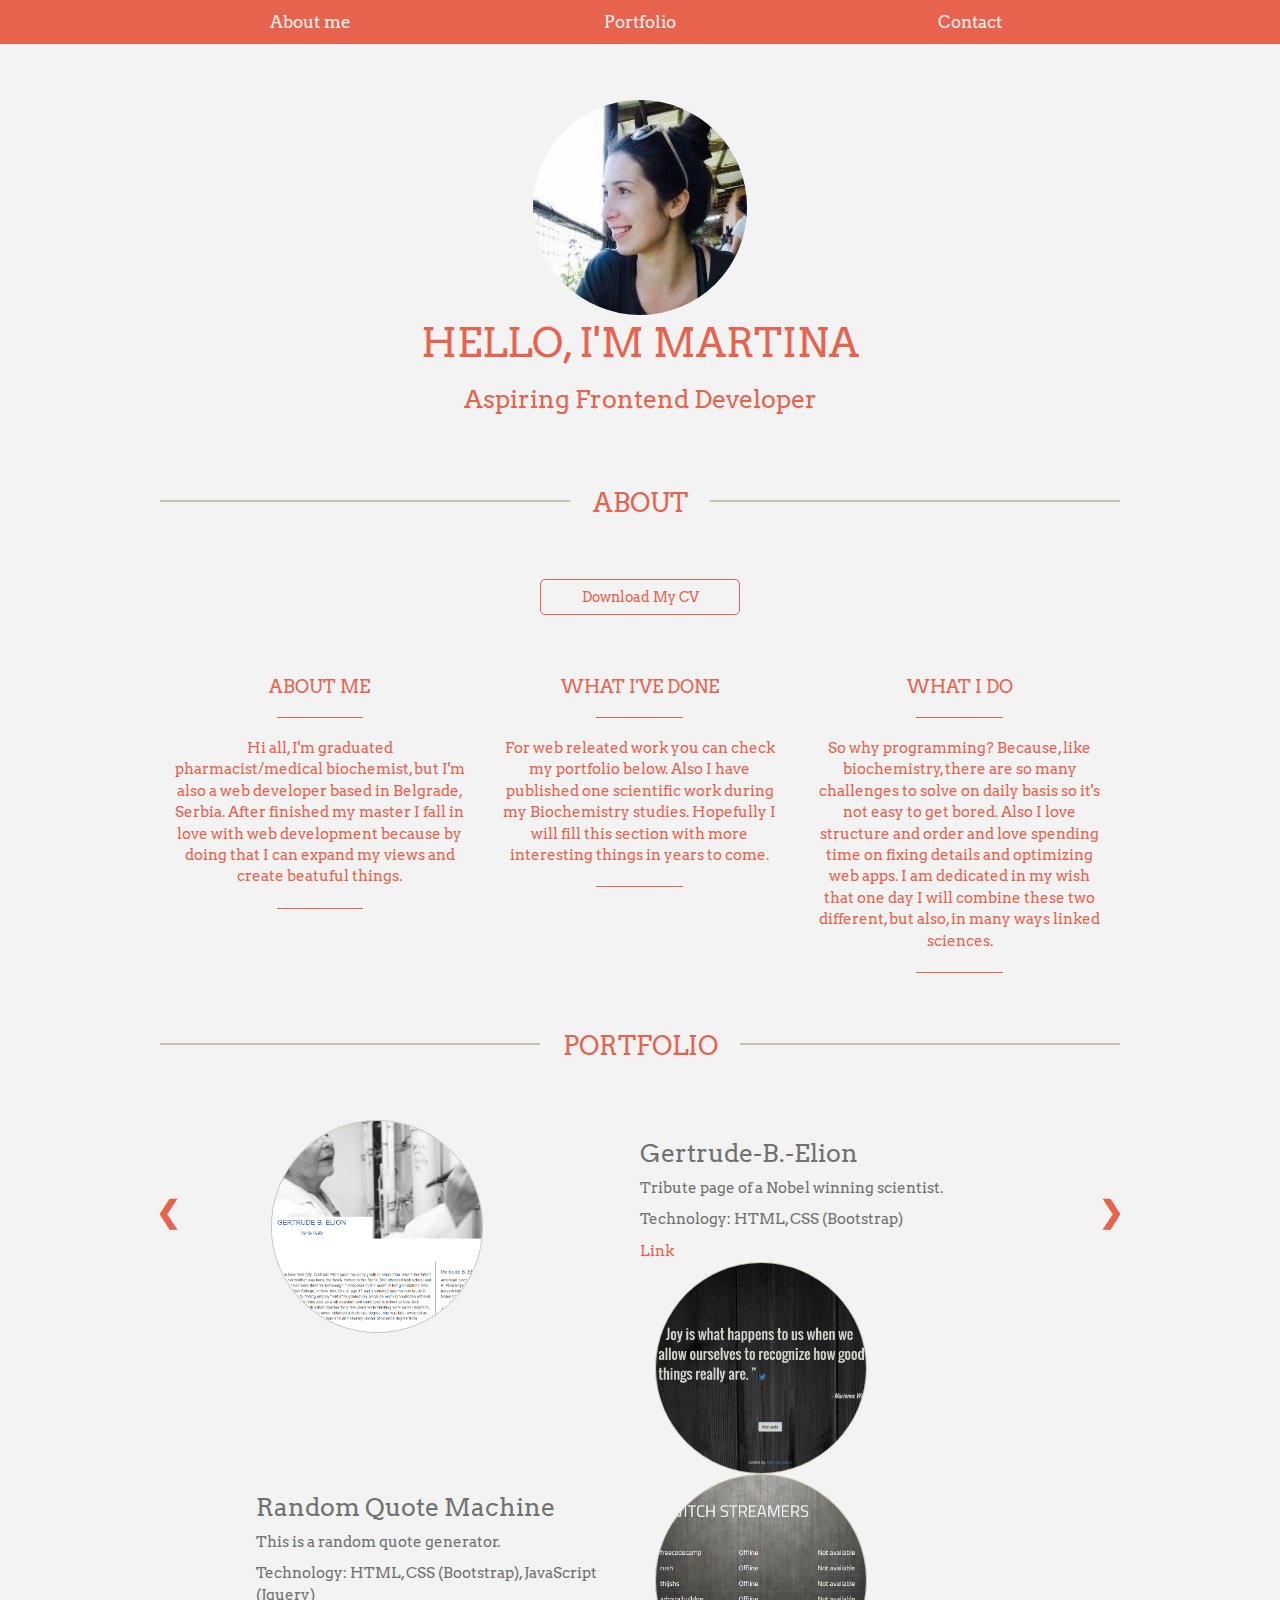
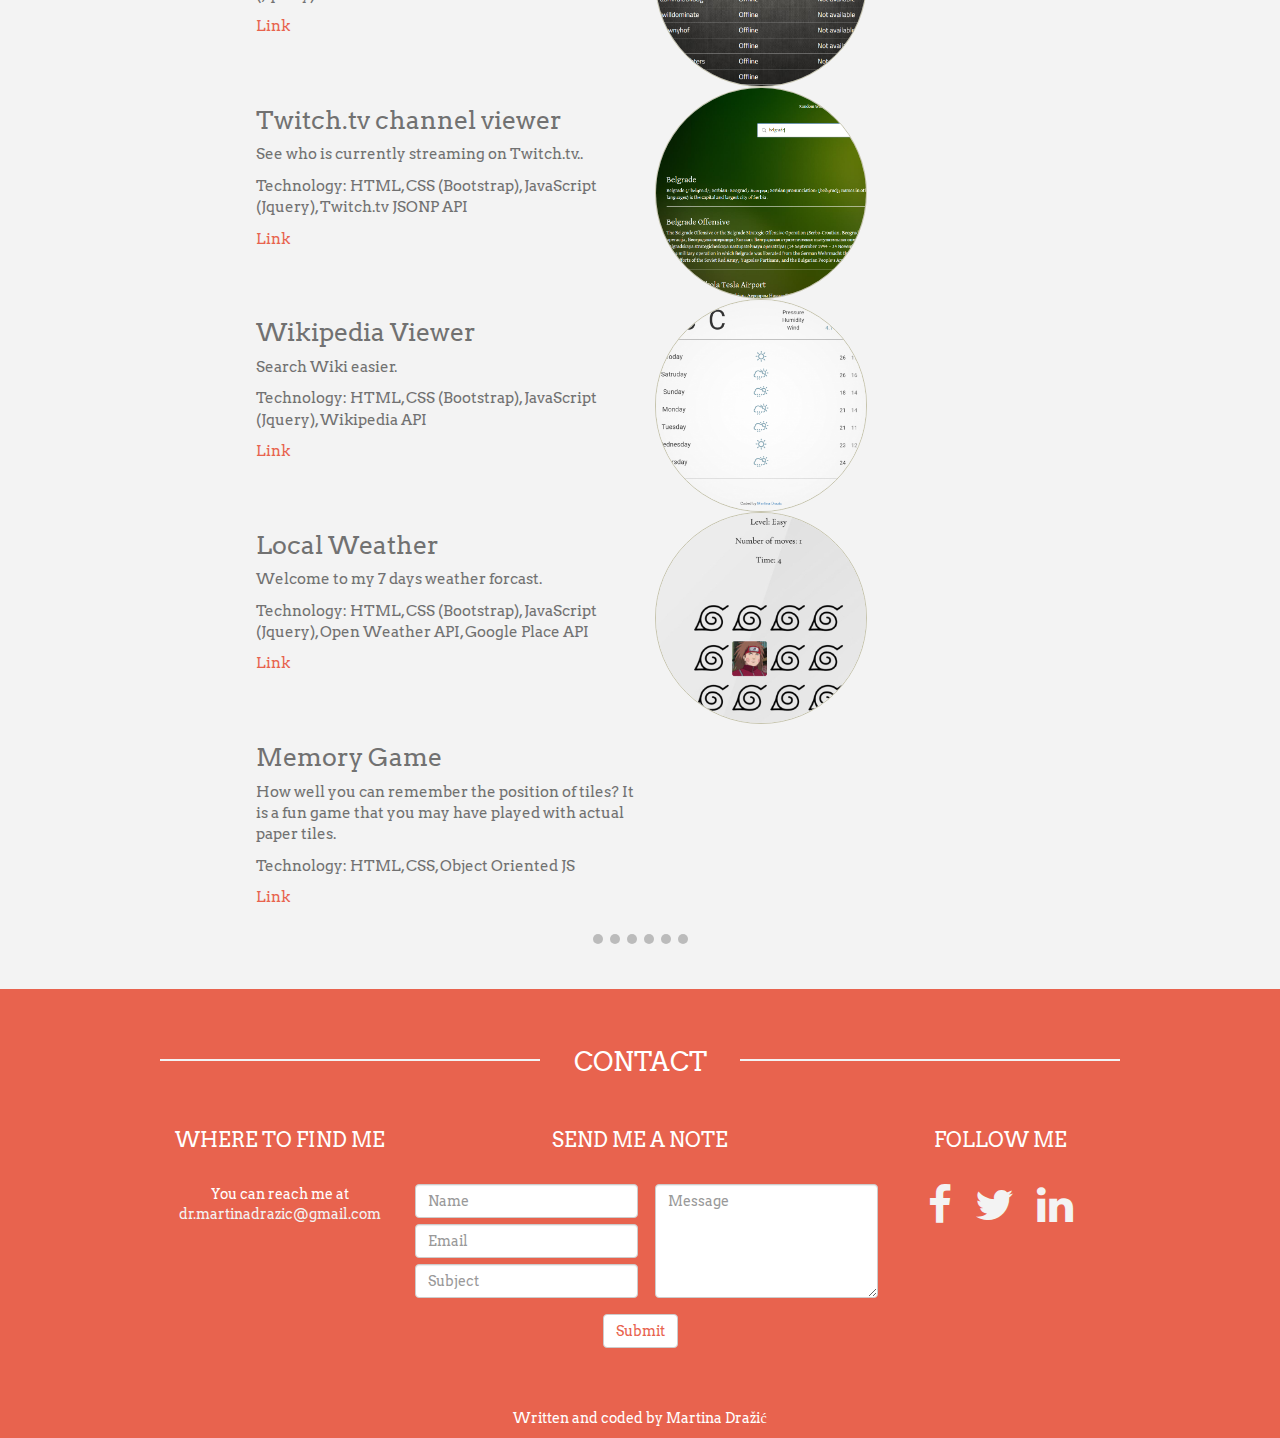
<file: index.html>
<!DOCTYPE html>
<html>
	<head>
		<meta name="viewport" content="width=device-width, initial-scale=1">
		<meta charset="UTF-8">
		<script src="https://code.jquery.com/jquery-3.1.0.min.js" integrity="sha256-cCueBR6CsyA4/9szpPfrX3s49M9vUU5BgtiJj06wt/s="   crossorigin="anonymous"></script>
		<link href="https://fonts.googleapis.com/css?family=Arvo" rel="stylesheet">
		<link rel="stylesheet" type="text/css" href="font-awesome/css/font-awesome.min.css">
		<link rel="stylesheet" type="text/css" href="css/bootstrap.css">
		<link rel="stylesheet" type="text/css" href="css/style.css">
		<title>Martina Dražić</title>
	</head>
	<body>
		<div class="container-fluid">
			<div class="row">
				<div class="col-md-12 header navbar-fixed-top">
					<div class="header-top">
						<ul class="row text-center">
							<li class="col-md-4 col-xs-12"><a href="#about">About me</a></li>
							<li class="col-md-4 col-xs-12"><a href="#myportfolio">Portfolio</a></li>
							<li class="col-md-4 col-xs-12"><a href="#mycontact">Contact</a></li>
						</ul>
					</div>
				</div>
			</div>
			<div class="content">
				<div class="row">
					<div class="col-md-12">
						<div class="image">
							<img src="css/image/myimage.jpg" class="img-responsive img-circle" alt="Martina Drazic image">
							<div class="text-center">
								<p class="colon1">HELLO, I'M MARTINA</p>
								<p class="colon2">Aspiring Frontend Developer</p>
							</div>
						</div>
					</div>
				</div>
				<div class="row" id="about">
					<div class="col-md-12 line">
						<div class="about"></div>
						<p>ABOUT</p>
					</div>
				</div>
				<div class="row">
					<div class="col-md-12">
						<div class="button">
							<a href="publicAsset/MartinaDrazic.pdf" target="_blank"><p>Download My CV</p></a>
						</div>
					</div>
				</div>
				<div class="row">
					<div class="center">
						<div class="col-md-4 text">
							<h4>ABOUT ME</h4>
							<div class="delimiter"></div>
							<p>Hi all, I'm graduated pharmacist/medical biochemist, but I'm also a web developer based in Belgrade, Serbia. After finished my master I fall in love with web development because by doing that I can expand my views and create beatuful things.</p>
							<div class="delimiter"></div>
						</div>
						<div class="col-md-4 text">
							<h4>WHAT I'VE DONE</h4>
							<div class="delimiter"></div>
							<p>For web releated work you can check my portfolio below. Also I have published one scientific work during my Biochemistry studies. Hopefully I will fill this section with more interesting things in years to come.</p>
							<div class="delimiter"></div>
						</div>
						<div class="col-md-4 text">
							<h4>WHAT I DO</h4>
							<div class="delimiter"></div>
							<p>So why programming? Because, like biochemistry, there are so many challenges to solve on daily basis so it's not easy to get bored. Also I love structure and order and love spending time on fixing details and optimizing web apps. I am dedicated in my wish that one day I will combine these two different, but also, in many ways linked sciences.</p>
							<div class="delimiter"></div>
						</div>
					</div>
				</div>
				<div class="row" id="myportfolio">
					<div class="col-md-12 line">
						<div class="about"></div>
						<p class="portfolio">PORTFOLIO</p>
					</div>
				</div>
				<div class="row">
					<div class="slideshow-container">
						<div class="mySlides fadein">
							<div class="project">
								<div class="col-md-6">
									<img src="css/image/tributePageNew.png" class="img-responsive img-circle">
								</div>
								<div class="description col-md-6">
									<h3>Gertrude-B.-Elion</h3>
									<p>Tribute page of a Nobel winning scientist.</p>
									<p>Technology: HTML, CSS (Bootstrap)</p>
									<a href="https://martinadrazic.github.io/Gertrude-B.-Elion/" target="_blank">Link</a>
								</div>
							</div>
						</div>
						<div class="mySlides fadein">
							<div class="project">
								<div class="col-md-6">
									<img src="css/image/RandomQuoteMachinenew.png" class="img-responsive img-circle">
								</div>
								<div class="description col-md-6">
									<h3>Random Quote Machine</h3>
									<p>This is a random quote generator.</p>
									<p>Technology: HTML, CSS (Bootstrap), JavaScript (Jquery)</p>
									<a href="http://martinadrazic.com/Random-Quote-Machine/" target="_blank">Link</a>
								</div>
							</div>
						</div>
						<div class="mySlides fadein">
							<div class="project">
								<div class="col-md-6">
									<img src="css/image/TwitchTVNew.png" class="img-responsive img-circle">
								</div>
								<div class="description col-md-6">
									<h3>Twitch.tv channel viewer</h3>
									<p>See who is currently streaming on Twitch.tv..</p>
									<p>Technology: HTML, CSS (Bootstrap), JavaScript (Jquery), Twitch.tv JSONP API </p>
									<a href="https://martinadrazic.github.io/Twitch.tv/" target="_blank">Link</a>
								</div>
							</div>
						</div>
						<div class="mySlides fadein">
							<div class="project">
								<div class="col-md-6">
									<img src="css/image/WikipediaViewerNew.png" class="img-responsive img-circle">
								</div>
								<div class="description col-md-6">
									<h3>Wikipedia Viewer</h3>
									<p>Search Wiki easier.</p>
									<p>Technology: HTML, CSS (Bootstrap), JavaScript (Jquery), Wikipedia API </p>
									<a href="https://martinadrazic.github.io/Wikipedia-Viewer/" target="_blank">Link</a>
								</div>
							</div>
						</div>
						<div class="mySlides fadein">
							<div class="project">
								<div class="col-md-6">
									<img src="css/image/WeatherAppNew.png" class="img-responsive img-circle">
								</div>
								<div class="description col-md-6">
									<h3>Local Weather</h3>
									<p>Welcome to my 7 days weather forcast.</p>
									<p>Technology: HTML, CSS (Bootstrap), JavaScript (Jquery), Open Weather API, Google Place API</p>
									<a href="http://martinadrazic.com/Local-Weather/" target="_blank">Link</a>
								</div>
							</div>
						</div>
						<div class="mySlides fadein">
							<div class="project">
								<div class="col-md-6">
									<img src="css/image/memoryGame.jpg" class="img-responsive img-circle">
								</div>
								<div class="description col-md-6">
									<h3>Memory Game</h3>
									<p>How well you can remember the position of tiles? It is a fun game that you may have played with actual paper tiles.</p>
									<p>Technology: HTML, CSS, Object Oriented JS</p>
									<a href="https://martinadrazic.github.io/Memory-Game/" target="_blank">Link</a>
								</div>
							</div>
						</div>
						<a class="prev" onclick="plusSlides(-1)">&#10094;</a>
						<a class="next" onclick="plusSlides(1)">&#10095;</a>
					</div>
				</div>
				<div class="row">
					<div class="col-md-12 dot-view text-center">
						<span class="dot" onclick="currentSlide(1)"></span>
						<span class="dot" onclick="currentSlide(2)"></span>
						<span class="dot" onclick="currentSlide(3)"></span>
						<span class="dot" onclick="currentSlide(4)"></span>
						<span class="dot" onclick="currentSlide(5)"></span>
						<span class="dot" onclick="currentSlide(6)"></span>
					</div>
				</div>
			</div>
			<div class="row">
				<div class="footer container-fluid">
					<div class="row" id="mycontact">
						<div class="content">
							<div class="col-md-12 line">
								<div class="about-last-line"></div>
								<p class="contact">CONTACT</p>
							</div>
						</div>
					</div>
					<div class="row">
						<div class="footer-bottom">
							<div class="col-md-3 left-text text-center">
								<p class="title">WHERE TO FIND ME</p>
								<p class="mail">You can reach me at</p><a href="https://mail.google.com/mail/u/0/#inbox">dr.martinadrazic@gmail.com</a>
							</div>
							<div class="col-md-6 text-center">
								<p class="title">SEND ME A NOTE</p>
								<div class="row">
									<form class="col-md-12" action="https://formspree.io/dr.martinadrazic@gmail.com" method="POST">
										<div class="row">
											<div class="col-md-6 sent-message">
												<input type="text" class="form-control" placeholder="Name" name="name">
												<input type="text" class="form-control" placeholder="Email" name="email">
												<input type="text" class="form-control" placeholder="Subject" name="_subject">
												<input type="hidden" name="_next" value="http://martinadrazic.com/thanks.html"/>
											</div>
											<div class="col-md-6 message-field">
												<textarea class="form-control" rows="5" placeholder="Message" name="message"></textarea>
											</div>
										</div>
										<div class="row">
											<div class="col-md-12 sent-button">
												<button class="btn btn-default" type="submit" >Submit</button>
											</div>
										</div>
									</form>
								</div>
							</div>
							<div class="col-md-3 text-center">
								<p class="title">FOLLOW ME</p>
								<div class="icons">
									<a href="https://www.facebook.com/draziceva" target="_blank"><i class="fa fa-facebook fa-3x"></i></a>
									<a class="twitter" href="https://twitter.com/marutinkaa" target="_blank"><i class="fa fa-twitter fa-3x"></i></a>
									<a href="https://www.linkedin.com/in/martina-drazic-232034116?trk=nav_responsive_tab_profile" target="_blank"><i class="fa fa-linkedin fa-3x"></i></a>
								</div>
							</div>
							<div class="col-md-12 text-center postnote">
								<p>Written and coded by Martina Dražić</p>
							</div>
						</div>
					</div>
				</div>
			</div>
		</div>
	</div>
	<script type="text/javascript" src="js/app.js"></script>
</body>
</html>
</file>
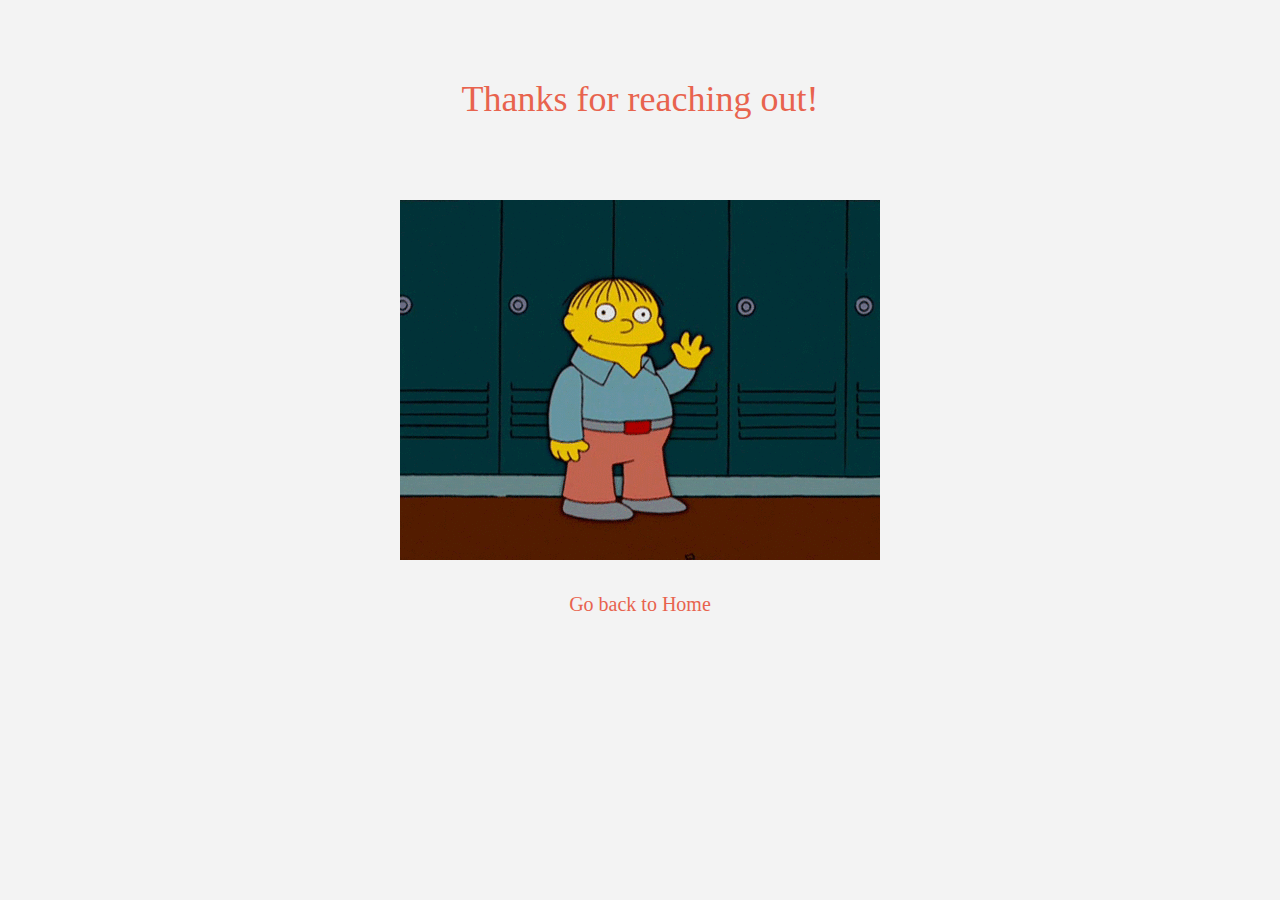
<file: thanks.html>
<!DOCTYPE html>
<html>
<head>
	<meta name="viewport" content="width=device-width, initial-scale=1">
	<link rel="stylesheet" type="text/css" href="css/bootstrap.css">
	<link rel="stylesheet" type="text/css" href="css/style.css">
	<title>Martina Drazic</title>
</head>
<body>
	<div class="container">
		<div class="row">
			<div class="col-md-12 thank-you">
				<h1>Thanks for reaching out!</h1>
				<div class="row">
					<img class="img-responsive" src="css/image/hello.gif">
				</div>
				<div>
					<a href="/">Go back to Home</a>
				</div>
			</div>
		</div>
	</div>
</body>
</html>
</file>
<file: css/style.css>
body {
	background-color: #F3F3F3;
	font-family: 'Arvo', serif;
}

.header, .footer {
	background-color: #E8634E;
}

.header-top li {
	display: inline-block;
	list-style-type: none;
	color: white;
	font-size: 17px;
}

.header-top ul {
	padding-left: 0px;
	padding-top: 10px;
}

.left-text a, 
.icons a,
.header-top a,
.button p:hover,
.button p:focus {
	color: #F3F3F3;
}

.header-top, .content {
	width: 100%;
    max-width: 960px;
    height: 100%; 
    margin: 0 auto;
}

.content .row {
	margin-left: 0px;
	margin-right: 0px;
}

.image {
	width: 100%;
	height: 330px;
	margin: 0px auto;
}

.image img {
	max-width:65%;
	max-height:65%;
	margin: 100px auto 0px;
}

.image div {
	color: #E8634E;

}

.colon1 {
	font-size: 40px;
}

.colon2 {
	font-size: 25px;
}

#about p,
#myportfolio p {
	background-color: #F3F3F3;
}

#mycontact p {
	background-color: #E8634E;
	color: white
}

.about {
	height: 2px;
	width: 100%;
	background-color: #C6C4AD;
	margin-top: 40px;
	position: absolute;
	left: 0px;
}

.line p {
	width: 50px;
	margin:auto;
	height: 100%;
	background-color: white;
	color: #E8634E;
	position: relative;
    top: 24px;
    width: 140px;
    text-align: center;
    font-size: 26px;
}

.button {
	border-radius: 5px;
	width: 200px;
	background-color: #F3F3F3;
	border: 1px solid #E8634E;
	margin: 42px auto;
}

.button:hover, .button:focus {
	background-color: #E8634E;
	-webkit-transition: background-color 400ms linear;
    -moz-transition: background-color 400ms linear;
    -o-transition: background-color 400ms linear;
    -ms-transition: background-color 400ms linear;
    transition: background-color 400ms linear;
}

.button p {
	text-align: center;
	margin: 7px;
	color: #E8634E;
}

.button a {
	color: #F3F3F3;
	text-decoration: none;
}

.delimiter {
	width: 30%;
    height: 1px;
    background-color: #E8634E;
    margin: 0px auto;
}

.text p {
	text-align: center;
	margin-top: 20px;
	margin-bottom: 20px;
	color: #E8634E;
	font-size: 15px;
}

.text h4 {
	text-align: center;
	margin-bottom: 20px;
	margin-top: 20px;
	color: #E8634E;
}

.line .portfolio {
	width: 50px;
	margin:auto;
	height: 100%;
	background-color: white;
	position: relative;
    top: 24px;
    width: 200px;
    text-align: center;
    font-size: 26px;
}

.portfolio {
	margin-top: 80px;
	margin-bottom: 80px;
	padding-left: 0px;
	padding-right: 0px;
}

.project {
	margin-top: 40px;
	margin-bottom: 20px;
}

.project img {
	width: 60%;
	border: solid 1px #C6C4AD;
}

.dot-view {
	margin-top: 20px;
	margin-bottom: 40px;
}

.slideshow-container {
	width: 80%;
	max-width: 1000px;
	position: relative;
	margin: auto;
}

.prev, .next {
	cursor: pointer;
	position: absolute;
	top: 70px;
	color: #E8634E;
	font-weight: bold;
	font-size: 30px;
	transition: 0.6s ease;
}

.prev {
	left: -100px;
}

.next {
	right: -100px;
}

.prev:hover, .next:hover {
  	color: rgba(0,0,0,0.8);
	text-decoration: none;
}

.dot {
	cursor:pointer;
	height: 10px;
	width: 10px;
	margin: 0 2px;
	background-color: #bbb;
	border-radius: 50%;
	display: inline-block;
	transition: background-color 0.6s ease;
}

.active, .dot:hover {
  	background-color: #717171;
}

.fadein {
	-webkit-animation: fade 1.5s ; /* Chrome, Safari, Opera */
    animation: fade 1.5s ;
   	position: relative;
}

@-webkit-keyframes fade {
	from {opacity: 0} 
	to {opacity: 1}
}

@keyframes fade {
	from {opacity: 0} 
	to {opacity: 1}
}

.fadein>div> {
	position: relative;
}

.description h3 {
	font-size: 25px;
}

.description a {
	color: #E8634E;
}

.description a:hover {
	 color: rgba(0,0,0,0.8);
	 transition: 0.6s ease;
	 cursor: pointer;
}

.description {
	padding: 0px;
	color: #717171;
	font-size: 15px;
}

.line {
	margin-top: 30px;
	margin-bottom: 40px;
}

.line .contact {
	width: 50px;
	margin: auto;
	height: 100%;
	background-color: #33384c;
	position: relative;
    top: 24px;
    width: 200px;
    text-align: center;
    font-size: 26px;
}

.about-last-line {
	height: 2px;
	width: 100%;
	background-color: #F3F3F3;
	margin-top: 40px;
	position: absolute;
	left: 0px;
}

.footer-bottom {
	margin-top: 40px;
	width: 100%;
    max-width: 960px;
    margin: 0 auto;
}

.location,
.title,
.mail {
	color: white;
}

.title {
	font-size: 20px;
	margin-bottom: 30px;
	margin-top: 30px;
}

.mail {
	margin-bottom: 0px;
    margin-top: 20px;
}

.twitter {
	margin-left: 20px;
	margin-right: 20px;
}

.sent-message {
	padding-right: 2px;
}

.sent-message input {
	margin-bottom: 6px;
}

.message-field {
	padding-right: 2px;
}

.sent-button button {
	color:#E8634E;
	margin-top: 10px;
}

.message-field div {
	float: right;
    padding-top: 6px;
}

.postnote {
	margin-top: 60px;
	color: white;
}

.thank-you {
	text-align: center;
	color: #E8634E;
}

.thank-you h1 {
	margin: 80px;
}

.thank-you div {
	margin: 30px;
}

.thank-you a {
	font-size: 20px;
	color: #E8634E;
	text-decoration: none;
}

.thank-you img {
	margin: auto;
}

@media only screen and (max-width: 990px) {
	.colon1 {
		font-size: 45px;
	}

	#about, 
	#myportfolio, 
	#mycontact {
		padding-top: 10px;
	}

	.sent-message, .message-field {
		width: 50%;
		margin: 0 auto;
	}

	.image img {
		margin: 130px auto 0px;
	}

	.prev, .next {
		top: 120px;
	}

	.prev {
		left: -20px;
	}

	.next {
		right: -20px;
	}
}

@media only screen and (max-width: 1000px) {
	.slideshow-container {
		text-align: center;
	}

	.project img {
	    width: 40%;
	    margin: 0 auto;
	}
}
</file>
